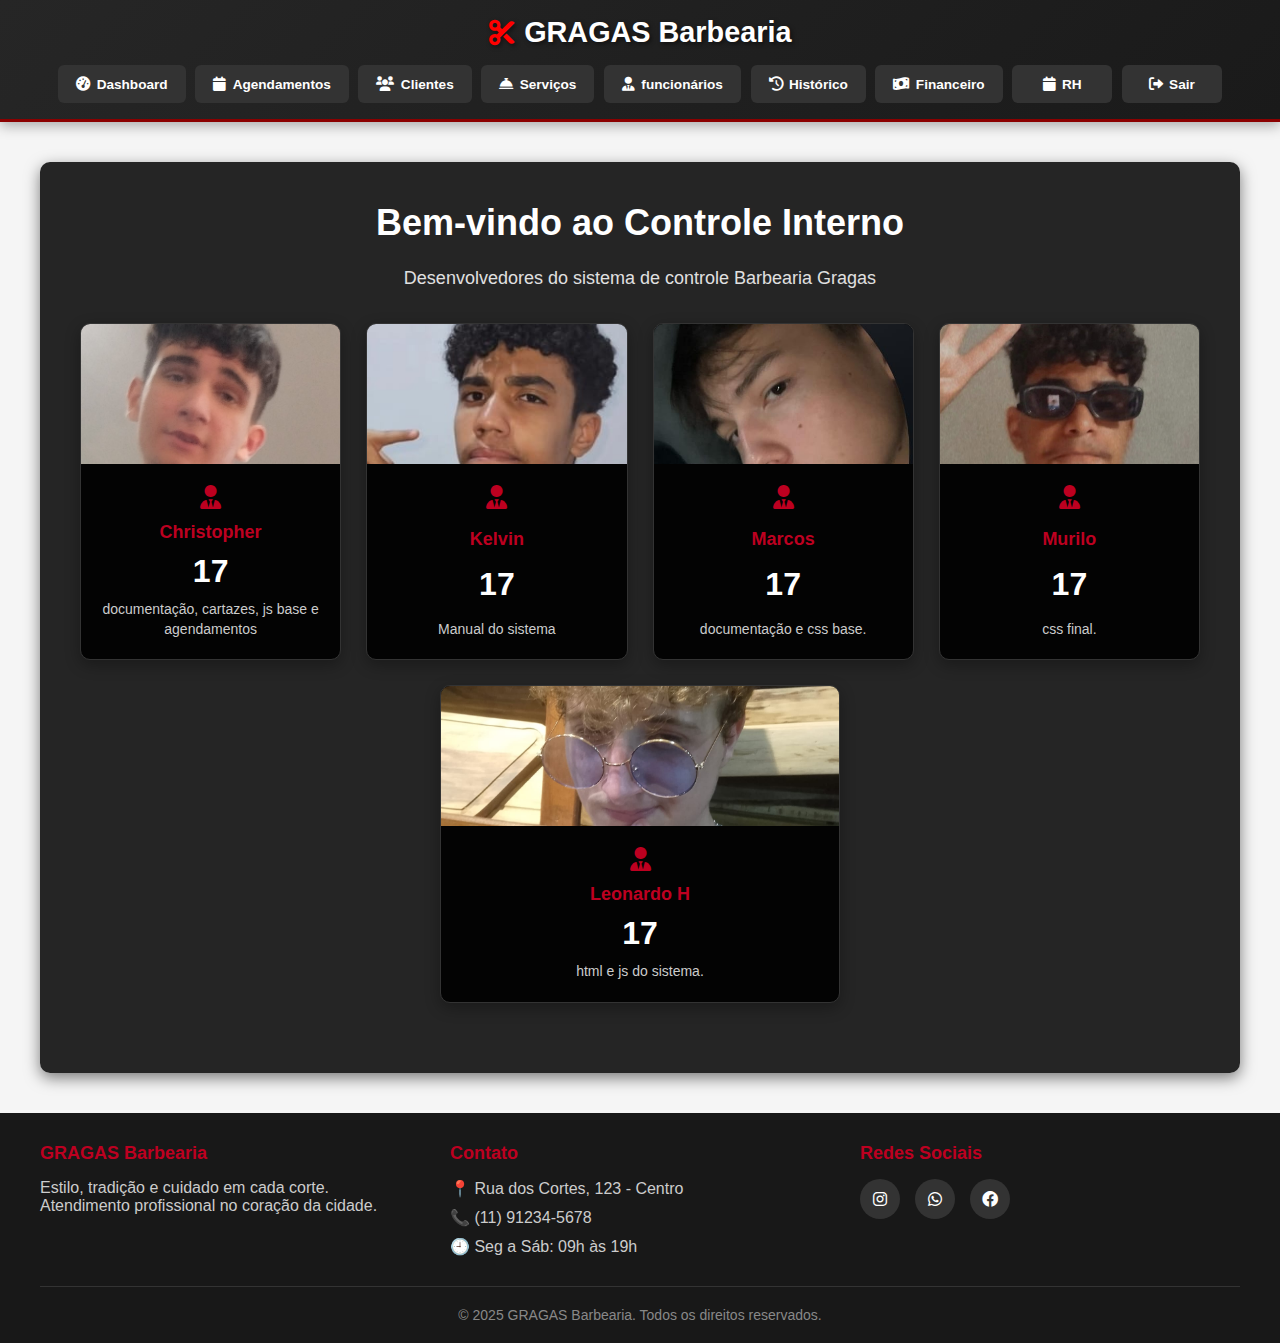
<file: public/index.html>
<!DOCTYPE html>
<html lang="pt-BR">
<head>
    <meta charset="UTF-8">
    <meta name="viewport" content="width=device-width, initial-scale=1.0">
    <title>GRAGAS Barbearia - Controle Interno</title>
    <link rel="stylesheet" href="https://cdnjs.cloudflare.com/ajax/libs/font-awesome/6.0.0-beta3/css/all.min.css">
    <link rel="stylesheet" href="style.css">
</head>
<body>
    <header>
        <div class="header-content">
            <h1><i class="fas fa-cut"></i> GRAGAS Barbearia</h1>
            <nav>
                <div class="nav-buttons">
                    <a href="index.html" class="nav-button active">
                        <i class="fas fa-tachometer-alt"></i> Dashboard
                    </a>
                    <a href="cadastro-agendamento.html" class="nav-button">
                        <i class="fas fa-calendar"></i> Agendamentos
                    </a>
                    <a href="cadastro-cliente.html" class="nav-button">
                        <i class="fas fa-users"></i> Clientes
                    </a>
                    <a href="cadastro-cerviço.html" class="nav-button">
                        <i class="fas fa-concierge-bell"></i> Serviços
                    </a>
                    <a href="cadastro-barbeiro.html" class="nav-button">
                        <i class="fas fa-user-tie"></i> funcionários
                    </a>
                    <a href="historico.html" class="nav-button">
                        <i class="fas fa-history"></i> Histórico
                    </a>
                    <a href="financeiro.html" class="nav-button">
                        <i class="fas fa-money-bill-wave"></i> Financeiro
                    </a>
                    <a href="RH.html" class="nav-button">
                        <i class="fas fa-calendar"></i> RH
                    </a>
                    <a href="loguim-funcionario.html" class="nav-button">
                        <i class="fas fa-sign-out-alt"></i> Sair
                    </a>
                </div>
            </nav>
        </div>
    </header>
    
    <main>
        <section id="inicio" class="section active">
            <div class="welcome-container">
                <div class="welcome-header">
                    <h2>Bem-vindo ao Controle Interno</h2>
                    <p>Desenvolvedores do sistema de controle Barbearia Gragas</p>
                </div>
                
                <div class="stats-container">
                    <!-- 4 cards lado a lado -->
                    <div class="stat-card">
                        <div class="card-image">
                            <img src="imagens/crist.jpeg.jpeg" alt="Cristofer" onload="this.parentElement.classList.add('loaded')">
                        </div>
                        <div class="card-content">
                            <div class="card-icon">
                               <i class="fas fa-user-tie"></i>
                            </div>
                            <h3 class="card-title">Christopher</h3>
                            <div class="card-value">17</div>
                            <p class="card-description">documentação, cartazes, js base e agendamentos</p>
                        </div>
                    </div>
                    
                    <div class="stat-card">
                        <div class="card-image">
                            <img src="imagens/kelvin.jpeg.jpeg" alt="Kelvim" onload="this.parentElement.classList.add('loaded')">
                        </div>
                        <div class="card-content">
                            <div class="card-icon">
                              <i class="fas fa-user-tie"></i>
                            </div>
                            <h3 class="card-title">Kelvin</h3>
                            <div class="card-value">17</div>
                            <p class="card-description">Manual do sistema </p>
                        </div>
                    </div>
                    
                    <div class="stat-card">
                        <div class="card-image">
                            <img src="imagens/marcos.jpeg.jpeg" alt="Marcos" onload="this.parentElement.classList.add('loaded')">
                        </div>
                        <div class="card-content">
                            <div class="card-icon">
                             <i class="fas fa-user-tie"></i>
                            </div>
                            <h3 class="card-title">Marcos</h3>
                            <div class="card-value">17</div>
                            <p class="card-description">documentação e css base.</p>
                        </div>
                    </div>
                    
                    <div class="stat-card">
                        <div class="card-image">
                            <img src="imagens/murilo.jpeg.jpeg" alt="Murilo" onload="this.parentElement.classList.add('loaded')">
                        </div>
                        <div class="card-content">
                            <div class="card-icon">
                                <i class="fas fa-user-tie"></i>
                            </div>
                            <h3 class="card-title">Murilo</h3>
                            <div class="card-value">17</div>
                            <p class="card-description">css final.</p>
                        </div>
                    </div>
                    
                    <!-- Card centralizado no final -->
                    <div class="centered-card">
                        <div class="stat-card">
                            <div class="card-image">
                                <img src="imagens/leo.jpeg.jpeg" alt="Leonardo H" onload="this.parentElement.classList.add('loaded')">
                            </div>
                            <div class="card-content">
                                <div class="card-icon">
                                   <i class="fas fa-user-tie"></i>
                                </div>
                                <h3 class="card-title">Leonardo H</h3>
                                <div class="card-value">17</div>
                                <p class="card-description">html e js do sistema.</p>
                            </div>
                        </div>
                    </div>
                </div>
            </div>
        </section>
    </main>

    <footer>
        <div class="footer-container">
            <div class="footer-col">
                <h3>GRAGAS Barbearia</h3>
                <p>Estilo, tradição e cuidado em cada corte. Atendimento profissional no coração da cidade.</p>
            </div>
            <div class="footer-col">
                <h3>Contato</h3>
                <p>📍 Rua dos Cortes, 123 - Centro</p>
                <p>📞 (11) 91234-5678</p>
                <p>🕘 Seg a Sáb: 09h às 19h</p>
            </div>
            <div class="footer-col">
                <h3>Redes Sociais</h3>
                <div class="social-icons">
                    <a href="https://www.instagram.com/suabarbearia" target="_blank"><i class="fab fa-instagram"></i></a>
                    <a href="https://wa.me/5511912345678" target="_blank"><i class="fab fa-whatsapp"></i></a>
                    <a href="https://facebook.com/suabarbearia" target="_blank"><i class="fab fa-facebook"></i></a>
                </div>
            </div>
        </div>
        <div class="footer-bottom">
            © 2025 GRAGAS Barbearia. Todos os direitos reservados.
        </div>
    </footer>
</body>
</html>
</file>
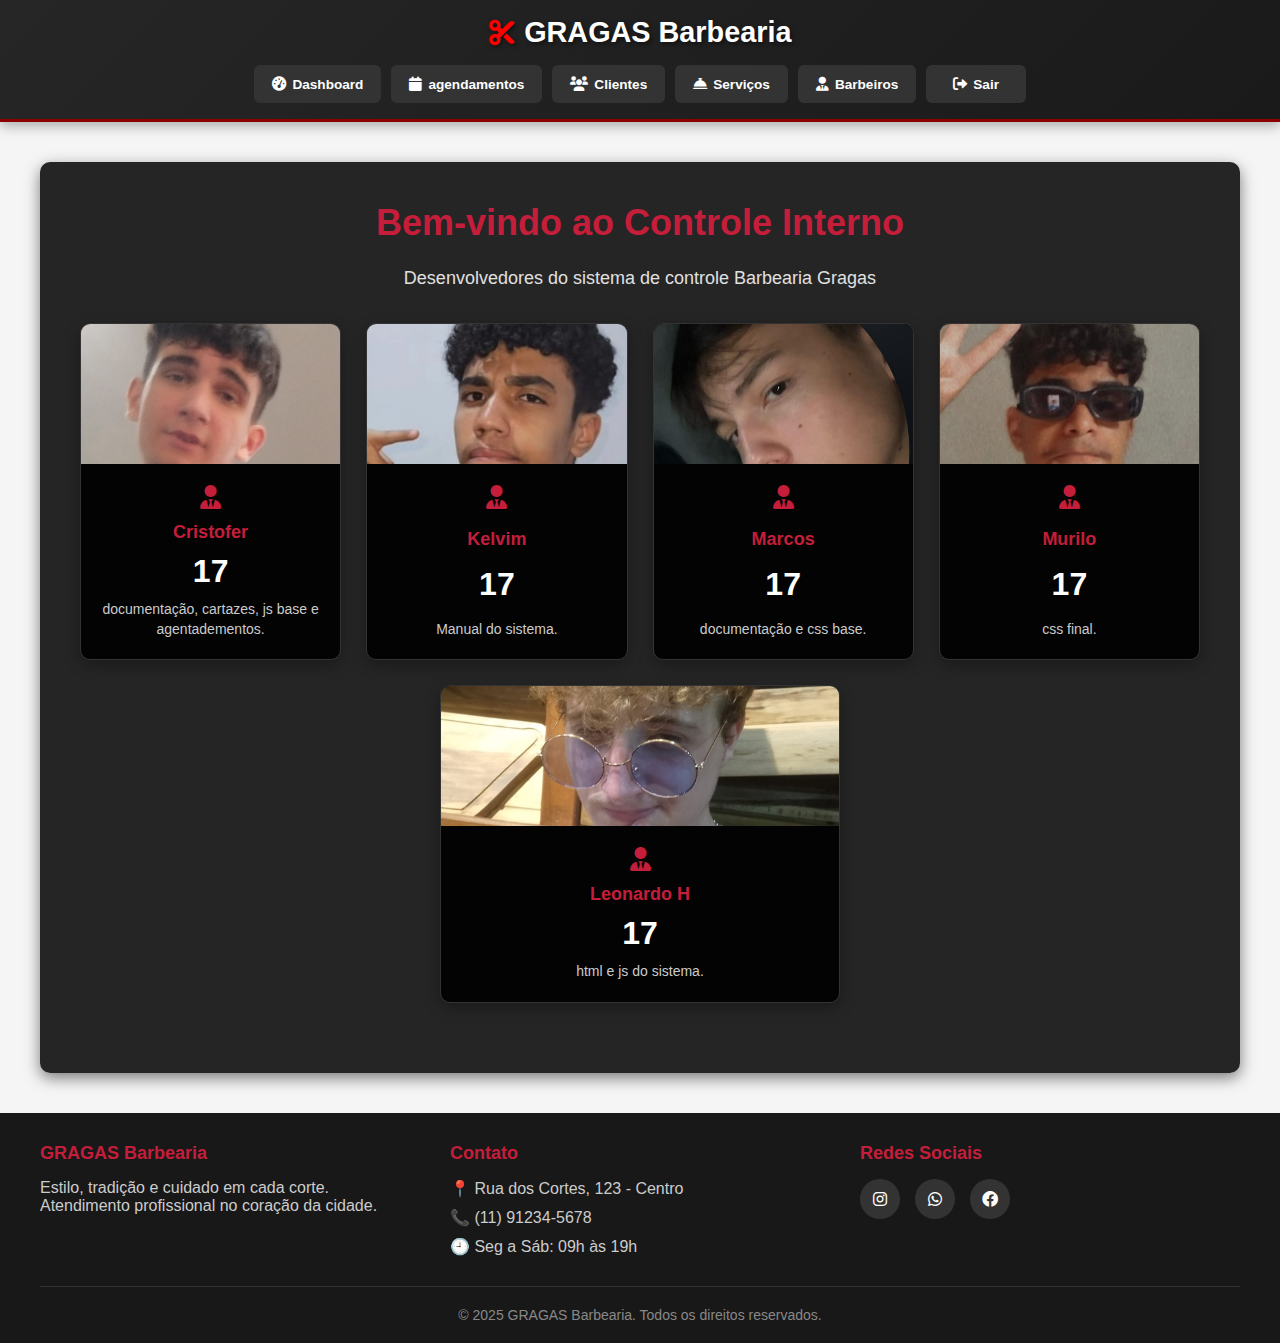
<file: public/index2.html>
<!DOCTYPE html>
<html lang="pt-BR">
<head>
    <meta charset="UTF-8">
    <meta name="viewport" content="width=device-width, initial-scale=1.0">
    <title>GRAGAS Barbearia - Controle Interno</title>
    <link rel="stylesheet" href="https://cdnjs.cloudflare.com/ajax/libs/font-awesome/6.0.0-beta3/css/all.min.css">
    <link rel="stylesheet" href="index2.css">
</head>
<body>
    <header>
        <div class="header-content">
            <h1><i class="fas fa-cut"></i> GRAGAS Barbearia</h1>
            <nav>
                <div class="nav-buttons">
                    <a href="index2.html" class="nav-button">
                        <i class="fas fa-tachometer-alt"></i> Dashboard
                    </a>
                    <a href="agendamento.html" class="nav-button">
                        <i class="fas fa-calendar"></i> agendamentos
                    </a>
                    <a href="clientes.html" class="nav-button">
                        <i class="fas fa-users"></i> Clientes
                    </a>
                    <a href="servico.html" class="nav-button">
                        <i class="fas fa-concierge-bell"></i> Serviços
                    </a>
                    <a href="barbeiro.html" class="nav-button">
                        <i class="fas fa-user-tie"></i> Barbeiros
                    </a>
                    <a href="loguim-funcionario.html" class="nav-button">
                        <i class="fas fa-sign-out-alt"></i> Sair
                    </a>
                </div>
            </nav>
        </div>
    </header>

    <main>
        <section id="inicio" class="section active">
            <div class="welcome-container">
                <div class="welcome-header">
                    <h2>Bem-vindo ao Controle Interno</h2>
                    <p>Desenvolvedores do sistema de controle Barbearia Gragas</p>
                </div>

                <div class="stats-container">
                    <!-- 4 cards lado a lado -->
                    <div class="stat-card">
                        <div class="card-image">
                            <img src="imagens/crist.jpeg.jpeg" alt="Cristofer" onload="this.parentElement.classList.add('loaded')">
                        </div>
                        <div class="card-content">
                            <div class="card-icon">
                               <i class="fas fa-user-tie"></i>
                            </div>
                            <h3 class="card-title">Cristofer</h3>
                            <div class="card-value">17</div>
                            <p class="card-description">documentação, cartazes, js base e agentadementos.</p>
                        </div>
                    </div>

                    <div class="stat-card">
                        <div class="card-image">
                            <img src="imagens/kelvin.jpeg.jpeg" alt="Kelvim" onload="this.parentElement.classList.add('loaded')">
                        </div>
                        <div class="card-content">
                            <div class="card-icon">
                              <i class="fas fa-user-tie"></i>
                            </div>
                            <h3 class="card-title">Kelvim</h3>
                            <div class="card-value">17</div>
                            <p class="card-description">Manual do sistema.</p>
                        </div>
                    </div>

                    <div class="stat-card">
                        <div class="card-image">
                            <img src="imagens/marcos.jpeg.jpeg" alt="Marcos" onload="this.parentElement.classList.add('loaded')">
                        </div>
                        <div class="card-content">
                            <div class="card-icon">
                             <i class="fas fa-user-tie"></i>
                            </div>
                            <h3 class="card-title">Marcos</h3>
                            <div class="card-value">17</div>
                            <p class="card-description">documentação e css base.</p>
                        </div>
                    </div>

                    <div class="stat-card">
                        <div class="card-image">
                            <img src="imagens/murilo.jpeg.jpeg" alt="Murilo" onload="this.parentElement.classList.add('loaded')">
                        </div>
                        <div class="card-content">
                            <div class="card-icon">
                                <i class="fas fa-user-tie"></i>
                            </div>
                            <h3 class="card-title">Murilo</h3>
                            <div class="card-value">17</div>
                            <p class="card-description">css final.</p>
                        </div>
                    </div>

                    <!-- Card centralizado no final -->
                    <div class="centered-card">
                        <div class="stat-card">
                            <div class="card-image">
                                <img src="imagens/leo.jpeg.jpeg" alt="Leonardo H" onload="this.parentElement.classList.add('loaded')">
                            </div>
                            <div class="card-content">
                                <div class="card-icon">
                                   <i class="fas fa-user-tie"></i>
                                </div>
                                <h3 class="card-title">Leonardo H</h3>
                                <div class="card-value">17</div>
                                <p class="card-description">html e js do sistema.</p>
                            </div>
                        </div>
                    </div>
                </div>
            </div>
        </section>
    </main>

    <footer>
        <div class="footer-container">
            <div class="footer-col">
                <h3>GRAGAS Barbearia</h3>
                <p>Estilo, tradição e cuidado em cada corte. Atendimento profissional no coração da cidade.</p>
            </div>
            <div class="footer-col">
                <h3>Contato</h3>
                <p>📍 Rua dos Cortes, 123 - Centro</p>
                <p>📞 (11) 91234-5678</p>
                <p>🕘 Seg a Sáb: 09h às 19h</p>
            </div>
            <div class="footer-col">
                <h3>Redes Sociais</h3>
                <div class="social-icons">
                    <a href="https://www.instagram.com/suabarbearia" target="_blank"><i class="fab fa-instagram"></i></a>
                    <a href="https://wa.me/5511912345678" target="_blank"><i class="fab fa-whatsapp"></i></a>
                    <a href="https://facebook.com/suabarbearia" target="_blank"><i class="fab fa-facebook"></i></a>
                </div>
            </div>
        </div>
        <div class="footer-bottom">
            © 2025 GRAGAS Barbearia. Todos os direitos reservados.
        </div>
    </footer>
</body>
</html>
</file>
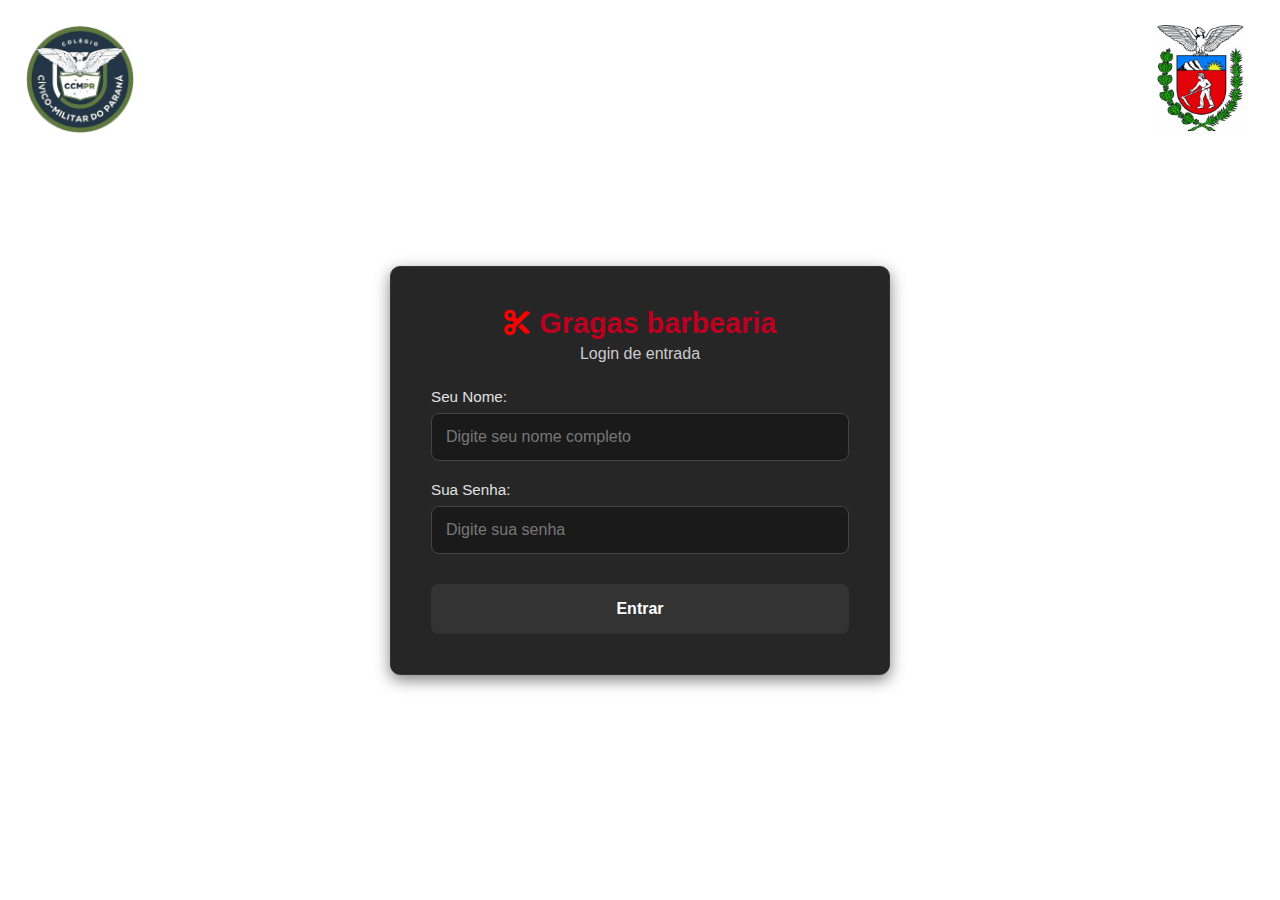
<file: public/loguim-funcionario.html>
<!DOCTYPE html>
<html lang="pt-br">
<head>
    <meta charset="UTF-8">
    <meta name="viewport" content="width=device-width, initial-scale=1.0">
    <title>Login - Sistema Barbearia</title>
    <link rel="stylesheet" href="https://cdnjs.cloudflare.com/ajax/libs/font-awesome/6.0.0-beta3/css/all.min.css">
    <link rel="stylesheet" href="login-funcionario.css">
</head>
<body>
    <!-- Logo no canto superior esquerdo -->
    <div class="logo-container">
        <img src="imagens/ccm-removebg-preview.png" alt="Logo Colégio Militar" class="logo">
    </div>

    <!-- Logo no canto superior direito -->
    <div class="logo-estado-container">
        <img src="imagens/LogoEstado.jpg" alt="Logo do Estado" class="logo-estado">
    </div>

    <div class="container">
        <div class="login-box">
            <h1><i class="fas fa-cut"></i> Gragas barbearia</h1>
            <p class="subtitle">Login de entrada</p>

            <!-- Formulário de Login -->
            <form class="form active" id="loginForm">
                <div class="form-group">
                    <label for="nomeLogin">Seu Nome:</label>
                    <input type="text" id="nomeLogin" name="nome" placeholder="Digite seu nome completo" required>
                </div>

                <div class="form-group">
                    <label for="senhaLogin">Sua Senha:</label>
                    <input type="password" id="senhaLogin" name="senha" placeholder="Digite sua senha" required>
                </div>

                <button type="submit" class="btn">Entrar</button>

                <div class="message error-message" id="loginError">
                    Nome ou senha incorretos!
                </div>

                <div class="message success-message" id="loginSuccess">
                    Login realizado! Redirecionando...
                </div>
            </form>
        </div>
    </div>

    <script src="login-funcionario.js"></script>
</body>
</html>
</file>
<file: public/style.css>
:root {
    --primary-color: #8B0000;
    --secondary-color: #000000;
    --accent-color: #FF0000;
    --light-color: #F5F5F5;
    --dark-color: #1A1A1A;
    --table-bg: rgba(0, 0, 0, 0.5);
    --hover-bg: rgba(139, 0, 0, 0.1);
}

* {
    margin: 0;
    padding: 0;
    box-sizing: border-box;
    font-family: 'Segoe UI', Tahoma, Geneva, Verdana, sans-serif;
}

body {
    background-color: #F5F5F5;
    color: #fff;
    min-height: 100vh;
    display: flex;
    flex-direction: column;
}

/* HEADER MENOR E CENTRALIZADO */
header {
    background: linear-gradient(135deg, #262626 0%, #1a1a1a 100%);
    color: #dedede;
    padding: 1rem 2rem;
    box-shadow: 0 4px 12px rgba(0, 0, 0, 0.3);
    border-bottom: 3px solid #8B0000;
}

.header-content {
    display: flex;
    flex-direction: column;
    align-items: center;
    justify-content: center;
    gap: 1rem;
    max-width: 1200px;
    margin: 0 auto;
}

header h1 {
    font-size: 1.8rem;
    margin: 0;
    display: flex;
    align-items: center;
    gap: 0.6rem;
    color: #ffffff;
    text-shadow: 2px 2px 4px rgba(0, 0, 0, 0.5);
}

header h1 i {
    color: #FF0000;
    font-size: 1.6rem;
}

/* NAVEGAÇÃO COM BOTÕES MENORES */
nav {
    width: 100%;
}

.nav-buttons {
    display: flex;
    justify-content: center;
    align-items: center;
    gap: 0.6rem;
    flex-wrap: wrap;
    list-style: none;
    padding: 0;
    margin: 0;
}

.nav-button {
    background: #333;
    color: #ffffff;
    text-decoration: none;
    padding: 0.6rem 1rem;
    border-radius: 6px;
    transition: all 0.3s ease;
    font-weight: 600;
    display: flex;
    align-items: center;
    gap: 0.4rem;
    border: 2px solid transparent;
    min-width: 100px;
    justify-content: center;
    text-align: center;
    font-size: 0.85rem;
}

/* REMOVIDO O HOVER DOS BOTÕES DO HEADER */
.nav-button:hover {
    background: #333;
    transform: none;
    box-shadow: none;
    border-color: transparent;
}

.nav-button i {
    font-size: 0.9rem;
}

/* Main Content */
main {
    flex: 1;
    padding: 40px 20px;
    display: flex;
    justify-content: center;
    align-items: center;
}

.welcome-container {
    background-color: rgba(0, 0, 0, 0.85);
    border-radius: 10px;
    padding: 40px;
    text-align: center;
    box-shadow: 0 5px 15px rgba(0, 0, 0, 0.5);
    max-width: 1200px;
    width: 100%;
}

.welcome-header h2 {
    font-size: 36px;
    margin-bottom: 20px;
    color: white;
}

.welcome-header p {
    font-size: 18px;
    line-height: 1.6;
    margin-bottom: 30px;
    color: #e0e0e0;
}

.stats-container {
    display: grid;
    grid-template-columns: repeat(4, 1fr);
    gap: 25px;
    margin-top: 30px;
    margin-bottom: 30px;
}

.stat-card {
    background-color: rgba(0, 0, 0, 0.9);
    border-radius: 10px;
    overflow: hidden;
    box-shadow: 0 5px 15px rgba(0, 0, 0, 0.3);
    transition: transform 0.3s ease, box-shadow 0.3s ease;
    display: flex;
    flex-direction: column;
    height: 100%;
    border: 1px solid #333;
}

.stat-card:hover {
    transform: translateY(-5px);
    box-shadow: 0 8px 20px rgba(0, 0, 0, 0.4);
}

.card-image {
    height: 140px;
    overflow: hidden;
    background-color: #333;
    display: flex;
    align-items: center;
    justify-content: center;
}

.card-image img {
    width: 100%;
    height: 100%;
    object-fit: cover;
    transition: transform 0.5s ease;
}

.stat-card:hover .card-image img {
    transform: scale(1.05);
}

.card-content {
    padding: 20px;
    flex-grow: 1;
    display: flex;
    flex-direction: column;
    justify-content: space-between;
}

.card-icon {
    font-size: 24px;
    color: #bd0020;
    margin-bottom: 10px;
}

.card-title {
    font-size: 18px;
    margin-bottom: 10px;
    color: #bd0020;
    font-weight: 600;
}

.card-value {
    font-size: 32px;
    font-weight: bold;
    margin-bottom: 10px;
    color: #fff;
}

.card-description {
    font-size: 14px;
    color: #ccc;
    line-height: 1.4;
}

.centered-card {
    grid-column: 2 / 4;
    display: flex;
    justify-content: center;
}

.centered-card .stat-card {
    max-width: 400px;
    width: 100%;
}

/* Footer */
footer {
    background-color: rgba(0, 0, 0, 0.9);
    padding: 30px 20px 20px;
    margin-top: auto;
}

.footer-container {
    display: grid;
    grid-template-columns: repeat(auto-fit, minmax(250px, 1fr));
    gap: 30px;
    max-width: 1200px;
    margin: 0 auto;
}

.footer-col h3 {
    color: #bd0020;
    margin-bottom: 15px;
    font-size: 18px;
}

.footer-col p {
    margin-bottom: 10px;
    color: #ccc;
}

.social-icons {
    display: flex;
    gap: 15px;
}

.social-icons a {
    display: inline-flex;
    align-items: center;
    justify-content: center;
    width: 40px;
    height: 40px;
    background-color: #333;
    border-radius: 50%;
    color: #fff;
    text-decoration: none;
    transition: background-color 0.3s;
}

.social-icons a:hover {
    background-color: #c41e3a;
}

.footer-bottom {
    text-align: center;
    padding-top: 20px;
    margin-top: 20px;
    border-top: 1px solid #333;
    color: #888;
    font-size: 14px;
    max-width: 1200px;
    margin: 20px auto 0;
}

/* RESPONSIVIDADE HEADER */
@media (max-width: 768px) {
    header {
        padding: 0.8rem;
    }

    .header-content {
        gap: 0.8rem;
    }

    header h1 {
        font-size: 1.5rem;
        text-align: center;
    }

    .nav-buttons {
        gap: 0.4rem;
    }

    .nav-button {
        padding: 0.5rem 0.8rem;
        min-width: 90px;
        font-size: 0.8rem;
    }
}

@media (max-width: 480px) {
    header h1 {
        font-size: 1.3rem;
    }

    .nav-buttons {
        flex-direction: column;
        width: 100%;
    }

    .nav-button {
        width: 100%;
        max-width: 180px;
        padding: 0.5rem 0.7rem;
        font-size: 0.75rem;
    }
}

/* Responsive */
@media (max-width: 1024px) {
    .stats-container {
        grid-template-columns: repeat(2, 1fr);
    }

    .centered-card {
        grid-column: 1 / 3;
    }
}

@media (max-width: 768px) {
    .welcome-container {
        padding: 20px;
    }

    .welcome-header h2 {
        font-size: 28px;
    }

    .stats-container {
        grid-template-columns: 1fr;
    }

    .centered-card {
        grid-column: 1;
    }
}
</file>
<file: public/index2.css>
:root {
  --primary-color: #8B0000;
  --secondary-color: #000000;
  --accent-color: #FF0000;
  --light-color: #F5F5F5;
  --dark-color: #1A1A1A;
  --table-bg: rgba(0, 0, 0, 0.5);
  --hover-bg: rgba(139, 0, 0, 0.1);
}

* {
  margin: 0;
  padding: 0;
  box-sizing: border-box;
  font-family: 'Segoe UI', Tahoma, Geneva, Verdana, sans-serif;
}

body {
  background-color: #F5F5F5;
  color: #fff;
  min-height: 100vh;
  display: flex;
  flex-direction: column;
}

/* HEADER MENOR E CENTRALIZADO */
header {
  background: linear-gradient(135deg, #262626 0%, #1a1a1a 100%);
  color: #dedede;
  padding: 1rem 2rem;
  box-shadow: 0 4px 12px rgba(0, 0, 0, 0.3);
  border-bottom: 3px solid #8B0000;
}

.header-content {
  display: flex;
  flex-direction: column;
  align-items: center;
  justify-content: center;
  gap: 1rem;
  max-width: 1200px;
  margin: 0 auto;
}

header h1 {
  font-size: 1.8rem;
  margin: 0;
  display: flex;
  align-items: center;
  gap: 0.6rem;
  color: #ffffff;
  text-shadow: 2px 2px 4px rgba(0, 0, 0, 0.5);
}

header h1 i {
  color: #FF0000;
  font-size: 1.6rem;
}

/* NAVEGAÇÃO COM BOTÕES MENORES */
nav {
  width: 100%;
}

.nav-buttons {
  display: flex;
  justify-content: center;
  align-items: center;
  gap: 0.6rem;
  flex-wrap: wrap;
  list-style: none;
  padding: 0;
  margin: 0;
}

.nav-button {
  background: #333;
  color: #ffffff;
  text-decoration: none;
  padding: 0.6rem 1rem;
  border-radius: 6px;
  transition: all 0.3s ease;
  font-weight: 600;
  display: flex;
  align-items: center;
  gap: 0.4rem;
  border: 2px solid transparent;
  min-width: 100px;
  justify-content: center;
  text-align: center;
  font-size: 0.85rem;
}

/* REMOVIDO O HOVER DOS BOTÕES DO HEADER */
.nav-button:hover {
  background: #333;
  transform: none;
  box-shadow: none;
  border-color: transparent;
}

.nav-button.active {
  background: #8B0000;
  border-color: #FF0000;
}

.nav-button i {
  font-size: 0.9rem;
}

/* Main Content */
main {
  flex: 1;
  padding: 40px 20px;
  display: flex;
  justify-content: center;
  align-items: center;
}

.welcome-container {
  background-color: rgba(0, 0, 0, 0.85);
  border-radius: 10px;
  padding: 40px;
  text-align: center;
  box-shadow: 0 5px 15px rgba(0, 0, 0, 0.5);
  max-width: 1200px;
  width: 100%;
}

.welcome-header h2 {
  font-size: 36px;
  margin-bottom: 20px;
  color: #c41e3a;;
}

.welcome-header p {
  font-size: 18px;
  line-height: 1.6;
  margin-bottom: 30px;
  color: #e0e0e0;
}

.stats-container {
  display: grid;
  grid-template-columns: repeat(4, 1fr);
  gap: 25px;
  margin-top: 30px;
  margin-bottom: 30px;
}

.stat-card {
  background-color: rgba(0, 0, 0, 0.9);
  border-radius: 10px;
  overflow: hidden;
  box-shadow: 0 5px 15px rgba(0, 0, 0, 0.3);
  transition: transform 0.3s ease, box-shadow 0.3s ease;
  display: flex;
  flex-direction: column;
  height: 100%;
  border: 1px solid #333;
}

.stat-card:hover {
  transform: translateY(-5px);
  box-shadow: 0 8px 20px rgba(0, 0, 0, 0.4);
}

.card-image {
  height: 140px;
  overflow: hidden;
  background-color: #333;
  display: flex;
  align-items: center;
  justify-content: center;
}

.card-image img {
  width: 100%;
  height: 100%;
  object-fit: cover;
  transition: transform 0.5s ease;
}

.stat-card:hover .card-image img {
  transform: scale(1.05);
}

.card-content {
  padding: 20px;
  flex-grow: 1;
  display: flex;
  flex-direction: column;
  justify-content: space-between;
}

.card-icon {
  font-size: 24px;
  color: #c41e3a;
  margin-bottom: 10px;
}

.card-title {
  font-size: 18px;
  margin-bottom: 10px;
  color: #c41e3a;
  font-weight: 600;
}

.card-value {
  font-size: 32px;
  font-weight: bold;
  margin-bottom: 10px;
  color: #fff;
}

.card-description {
  font-size: 14px;
  color: #ccc;
  line-height: 1.4;
}

.centered-card {
  grid-column: 2 / 4;
  display: flex;
  justify-content: center;
}

.centered-card .stat-card {
  max-width: 400px;
  width: 100%;
}

/* Footer */
footer {
  background-color: rgba(0, 0, 0, 0.9);
  padding: 30px 20px 20px;
  margin-top: auto;
}

.footer-container {
  display: grid;
  grid-template-columns: repeat(auto-fit, minmax(250px, 1fr));
  gap: 30px;
  max-width: 1200px;
  margin: 0 auto;
}

.footer-col h3 {
  color: #c41e3a;
  margin-bottom: 15px;
  font-size: 18px;
}

.footer-col p {
  margin-bottom: 10px;
  color: #ccc;
}

.social-icons {
  display: flex;
  gap: 15px;
}

.social-icons a {
  display: inline-flex;
  align-items: center;
  justify-content: center;
  width: 40px;
  height: 40px;
  background-color: #333;
  border-radius: 50%;
  color: #fff;
  text-decoration: none;
  transition: background-color 0.3s;
}

.social-icons a:hover {
  background-color: #c41e3a;
}

.footer-bottom {
  text-align: center;
  padding-top: 20px;
  margin-top: 20px;
  border-top: 1px solid #333;
  color: #888;
  font-size: 14px;
  max-width: 1200px;
  margin: 20px auto 0;
}

/* RESPONSIVIDADE HEADER */
@media (max-width: 768px) {
  header {
      padding: 0.8rem;
  }

  .header-content {
      gap: 0.8rem;
  }

  header h1 {
      font-size: 1.5rem;
      text-align: center;
  }

  .nav-buttons {
      gap: 0.4rem;
  }

  .nav-button {
      padding: 0.5rem 0.8rem;
      min-width: 90px;
      font-size: 0.8rem;
  }
}

@media (max-width: 480px) {
  header h1 {
      font-size: 1.3rem;
  }

  .nav-buttons {
      flex-direction: column;
      width: 100%;
  }

  .nav-button {
      width: 100%;
      max-width: 180px;
      padding: 0.5rem 0.7rem;
      font-size: 0.75rem;
  }
}

/* Responsive */
@media (max-width: 1024px) {
  .stats-container {
      grid-template-columns: repeat(2, 1fr);
  }

  .centered-card {
      grid-column: 1 / 3;
  }
}

@media (max-width: 768px) {
  .welcome-container {
      padding: 20px;
  }

  .welcome-header h2 {
      font-size: 28px;
  }

  .stats-container {
      grid-template-columns: 1fr;
  }

  .centered-card {
      grid-column: 1;
  }
}
</file>
<file: public/login-funcionario.css>
:root {
  --primary-color: #8B0000;
  --secondary-color: #000000;
  --accent-color: #FF0000;
  --light-color: #F5F5F5;
  --dark-color: #1A1A1A;
  --table-bg: rgba(0, 0, 0, 0.5);
  --hover-bg: rgba(139, 0, 0, 0.1);
  --success-color: #28a745;
  --warning-color: #ffc107;
  --danger-color: #dc3545;
}

* {
  margin: 0;
  padding: 0;
  box-sizing: border-box;
  font-family: 'Segoe UI', Tahoma, Geneva, Verdana, sans-serif;
}

body {
  background-color: #F6F6F6
  color: #333;
  min-height: 100vh;
  display: flex;
  flex-direction: column;
  align-items: center;
  justify-content: center;
  padding: 20px;
  position: relative;
}

/* Logo no canto superior esquerdo */
.logo-container {
  position: absolute;
  top: 20px;
  left: 20px;
  z-index: 100;
}

/* Logo no canto superior direito */
.logo-estado-container {
  position: absolute;
  top: 20px;
  right: 20px;
  //z-index: 100;//
}

.logo {
  width: 120px;
  height: 120px;
  border-radius: 8px;
  object-fit: contain;
 /* box-shadow: 0 4px 12px rgba(0, 0, 0, 0.3);*/
  background-color: white;
  padding: 5px;
}

.logo-estado {
  width: 120px;
  height: 120px;
  border-radius: 8px;
  object-fit: contain;
 /* box-shadow: 0 4px 12px rgba(0, 0, 0, 0.3);*/
  background-color: white;
  padding: 5px;
}

.container {
  width: 100%;
  max-width: 500px;
  margin: 0 auto;
}

.login-box {
  background-color: rgba(0, 0, 0, 0.85);
  border-radius: 10px;
  padding: 40px;
  text-align: center;
  box-shadow: 0 5px 15px rgba(0, 0, 0, 0.5);
  max-width: 500px;
  width: 100%;
  border: 1px solid #333;
  margin-top: 40px;
}

h1 {
  text-align: center;
  color: #bd0020;
  font-size: 1.8rem;
  margin-bottom: 5px;
  font-weight: 700;
  display: flex;
  align-items: center;
  justify-content: center;
  gap: 0.6rem;
}

h1 i {
  color: #FF0000;
  font-size: 1.6rem;
}

.subtitle {
  text-align: center;
  color: #ccc;
  margin-bottom: 25px;
  font-size: 1rem;
}

/* Formulários */
.form {
  display: none;
}

.form.active {
  display: block;
  animation: fadeIn 0.5s ease;
}

@keyframes fadeIn {
  from { opacity: 0; transform: translateY(10px); }
  to { opacity: 1; transform: translateY(0); }
}

.form-group {
  margin-bottom: 20px;
  text-align: left;
}

label {
  display: block;
  margin-bottom: 8px;
  color: #e0e0e0;
  font-weight: 500;
  font-size: 0.95rem;
}

input, select {
  width: 100%;
  padding: 14px;
  border: 1px solid #444;
  border-radius: 8px;
  background: #1a1a1a;
  color: white;
  font-size: 1rem;
  transition: all 0.3s ease;
}

input:focus, select:focus {
  outline: none;
  border-color: #8B0000;
  box-shadow: 0 0 0 2px rgba(139, 0, 0, 0.2);
}

input::placeholder {
  color: #777;
}

.hint {
  display: block;
  margin-top: 6px;
  font-size: 0.8rem;
  color: #888;
}

/* Botões */
.btn {
  width: 100%;
  padding: 14px;
  background: #333;
  color: white;
  border: none;
  border-radius: 8px;
  font-size: 1rem;
  font-weight: 600;
  cursor: pointer;
  transition: all 0.3s ease;
  margin-top: 10px;
  border: 2px solid transparent;
}

.btn:hover {
  background: #8B0000;
  transform: translateY(-2px);
  box-shadow: 0 5px 15px rgba(139, 0, 0, 0.4);
}

.btn:active {
  transform: translateY(0);
}

/* Mensagens */
.message {
  padding: 12px;
  border-radius: 6px;
  margin-top: 15px;
  display: none;
  font-weight: 500;
}

.error-message {
  background: rgba(220, 53, 69, 0.1);
  border: 1px solid #dc3545;
  color: #f8d7da;
}

.success-message {
  background: red;
  border: 1px solid #f02828;
  color: #d4edda;
}

/* Responsividade */
@media (max-width: 768px) {
  .container {
      padding: 10px;
  }

  .login-box {
      padding: 25px;
      margin-top: 50px;
  }

  h1 {
      font-size: 1.6rem;
  }

  .logo, .logo-estado {
      width: 100px;
      height: 100px;
  }

  .logo-container {
      top: 15px;
      left: 15px;
  }

  .logo-estado-container {
      top: 15px;
      right: 15px;
  }

  input, select, .btn {
      padding: 12px;
  }
}

@media (max-width: 600px) {
  .logo, .logo-estado {
      width: 90px;
      height: 90px;
  }

  .logo-container {
      top: 12px;
      left: 12px;
  }

  .logo-estado-container {
      top: 12px;
      right: 12px;
  }

  .login-box {
      padding: 20px;
      margin-top: 40px;
  }

  h1 {
      font-size: 1.5rem;
  }

  .subtitle {
      font-size: 0.9rem;
  }
}

@media (max-width: 480px) {
  body {
      padding: 15px 10px;
      justify-content: flex-start;
      padding-top: 100px;
  }

  .logo-container {
      position: fixed;
      top: 10px;
      left: 10px;
  }

  .logo-estado-container {
      position: fixed;
      top: 10px;
      right: 10px;
  }

  .logo, .logo-estado {
      width: 80px;
      height: 80px;
  }

  .container {
      width: 100%;
      padding: 0;
  }

  .login-box {
      padding: 20px 15px;
      border-radius: 8px;
      margin-top: 30px;
  }

  h1 {
      font-size: 1.4rem;
      flex-direction: column;
      gap: 0.3rem;
  }

  h1 i {
      font-size: 1.4rem;
  }

  .subtitle {
      font-size: 0.85rem;
      margin-bottom: 20px;
  }

  .form-group {
      margin-bottom: 15px;
  }

  label {
      font-size: 0.9rem;
  }

  input, select, .btn {
      padding: 12px;
      font-size: 0.95rem;
  }

  .btn {
      margin-top: 5px;
  }
}

@media (max-width: 400px) {
  body {
      padding-top: 90px;
  }

  .logo, .logo-estado {
      width: 70px;
      height: 70px;
  }

  .login-box {
      padding: 15px 12px;
      margin-top: 25px;
  }

  h1 {
      font-size: 1.3rem;
  }

  .subtitle {
      font-size: 0.8rem;
      margin-bottom: 15px;
  }

  input, select, .btn {
      padding: 10px;
      font-size: 0.9rem;
  }
}

@media (max-width: 350px) {
  .logo-container {
      top: 8px;
      left: 8px;
  }

  .logo-estado-container {
      top: 8px;
      right: 8px;
  }

  .logo, .logo-estado {
      width: 65px;
      height: 65px;
  }

  h1 {
      font-size: 1.2rem;
  }

  .login-box {
      padding: 12px 10px;
      margin-top: 20px;
  }
}
</file>
